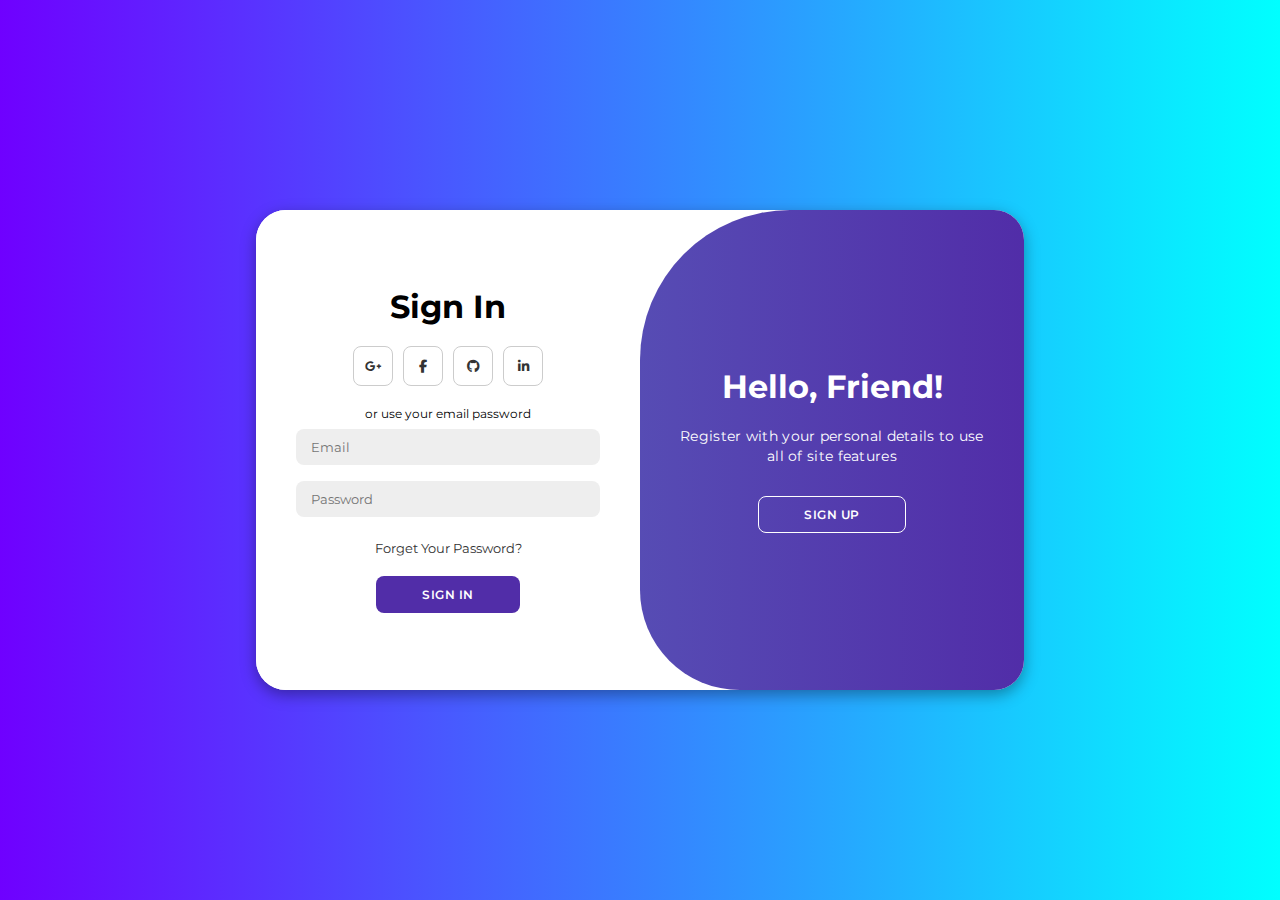
<file: Loginform/Login.html>
<!DOCTYPE html>
<html lang="en">

<!-- I copied this off youtube but I followed the process along the whole way -->
<head>
    <meta charset="UTF-8">
    <meta name="viewport" content="width=device-width, initial-scale=1.0">
    <link rel="stylesheet" href="https://cdnjs.cloudflare.com/ajax/libs/font-awesome/6.4.2/css/all.min.css">
    <link rel="stylesheet" href="/Loginform/Login.css">
    <title>Login Page Project</title>
</head>

<body>
    <div class="Header">
    <div class="container" id="container">
        <div class="form-container sign-up">
            <form>
                <h1>Create Account</h1>
                <div class="social-icons">
                    <a href="#" class="icon"><i class="fa-brands fa-google-plus-g"></i></a>
                    <a href="#" class="icon"><i class="fa-brands fa-facebook-f"></i></a>
                    <a href="#" class="icon"><i class="fa-brands fa-github"></i></a>
                    <a href="#" class="icon"><i class="fa-brands fa-linkedin-in"></i></a>
                </div>
                <span>or use your email for registeration</span>
                <input type="text" placeholder="Name">
                <input type="email" placeholder="Email">
                <input type="password" placeholder="Password">
                <button>Sign Up</button>
            </form>
        </div>
        <div class="form-container sign-in">
            <form>
                <h1>Sign In</h1>
                <div class="social-icons">
                    <a href="#" class="icon"><i class="fa-brands fa-google-plus-g"></i></a>
                    <a href="#" class="icon"><i class="fa-brands fa-facebook-f"></i></a>
                    <a href="#" class="icon"><i class="fa-brands fa-github"></i></a>
                    <a href="#" class="icon"><i class="fa-brands fa-linkedin-in"></i></a>
                </div>
                <span>or use your email password</span>
                <input type="email" placeholder="Email">
                <input type="password" placeholder="Password">
                <a href="#">Forget Your Password?</a>
                <button>Sign In</button>
            </form>
        </div>
        <div class="toggle-container">
            <div class="toggle">
                <div class="toggle-panel toggle-left">
                    <h1>Welcome Back!</h1>
                    <p>Enter your personal details to use all of site features</p>
                    <button class="hidden" id="login">Sign In</button>
                </div>
                <div class="toggle-panel toggle-right">
                    <h1>Hello, Friend!</h1>
                    <p>Register with your personal details to use all of site features</p>
                    <button class="hidden" id="register">Sign Up</button>
                </div>
            </div>
        </div>
    </div>
    </div>

    <script src="/Loginform/Login.js"></script>
</body>

</html>
</file>
<file: Loginform/Login.css>
@import url('https://fonts.googleapis.com/css2?family=Montserrat:wght@300;400;500;600;700&display=swap');

*{
    margin: 0;
    padding: 0;
    box-sizing: border-box;
    font-family: 'Montserrat', sans-serif;
}

body{
    background-color: #c9d6ff;
    background: linear-gradient(to right, #6f00ff, #00ffff);
    display: flex;
    align-items: center;
    justify-content: center;
    flex-direction: column;
    height: 100vh;
}

.Header ul {
    height: 0px;
    display: contents;
    justify-content: center;
}

.Header ul li {
    display: inline-block;
    padding: 40px 30px;
}

.Header ul li a {
    text-decoration: none;
    color: #ffffff;
    text-transform: uppercase;
    font-size: 20px;
    padding: 5px 10px;
    font-family: Georgia, 'Times New Roman', Times, serif;
}

/* Line under text when hovering over */
.Header ul li a:hover {
    position: relative;
    color: #000000;
    border-bottom: 1px solid black;
}

.Header ul li a::after {
    content: '';
    position: absolute;
    width: 100%;
    transform: scaleX(0);
    height: 1px;
    bottom: 0;
    left: 0;
    background-color: #000000;
    transform-origin: bottom right;
    transition: transform 0.5s ease-out;
}

.Header ul li a:hover::after {
    transform: scaleX(1);
    transform-origin: bottom left;
}

/* Login form */
.container{
    background-color: #fff;
    border-radius: 30px;
    box-shadow: 0 5px 15px rgba(0, 0, 0, 0.35);
    position: relative;
    overflow: hidden;
    width: 768px;
    max-width: 100%;
    min-height: 480px;
}

.container p{
    font-size: 14px;
    line-height: 20px;
    letter-spacing: 0.3px;
    margin: 20px 0;
}

.container span{
    font-size: 12px;
}

.container a{
    color: #333;
    font-size: 13px;
    text-decoration: none;
    margin: 15px 0 10px;
}

.container button{
    background-color: #512da8;
    color: #fff;
    font-size: 12px;
    padding: 10px 45px;
    border: 1px solid transparent;
    border-radius: 8px;
    font-weight: 600;
    letter-spacing: 0.5px;
    text-transform: uppercase;
    margin-top: 10px;
    cursor: pointer;
}

.container button.hidden{
    background-color: transparent;
    border-color: #fff;
}

.container form{
    background-color: #fff;
    display: flex;
    align-items: center;
    justify-content: center;
    flex-direction: column;
    padding: 0 40px;
    height: 100%;
}

.container input{
    background-color: #eee;
    border: none;
    margin: 8px 0;
    padding: 10px 15px;
    font-size: 13px;
    border-radius: 8px;
    width: 100%;
    outline: none;
}

.form-container{
    position: absolute;
    top: 0;
    height: 100%;
    transition: all 0.6s ease-in-out;
}

.sign-in{
    left: 0;
    width: 50%;
    z-index: 2;
}

.container.active .sign-in{
    transform: translateX(100%);
}

.sign-up{
    left: 0;
    width: 50%;
    opacity: 0;
    z-index: 1;
}

.container.active .sign-up{
    transform: translateX(100%);
    opacity: 1;
    z-index: 5;
    animation: move 0.6s;
}

@keyframes move{
    0%, 49.99%{
        opacity: 0;
        z-index: 1;
    }
    50%, 100%{
        opacity: 1;
        z-index: 5;
    }
}

.social-icons{
    margin: 20px 0;
}

.social-icons a{
    border: 1px solid #ccc;
    border-radius: 20%;
    display: inline-flex;
    justify-content: center;
    align-items: center;
    margin: 0 3px;
    width: 40px;
    height: 40px;
}

.toggle-container{
    position: absolute;
    top: 0;
    left: 50%;
    width: 50%;
    height: 100%;
    overflow: hidden;
    transition: all 0.6s ease-in-out;
    border-radius: 150px 0 0 100px;
    z-index: 1000;
}

.container.active .toggle-container{
    transform: translateX(-100%);
    border-radius: 0 150px 100px 0;
}

.toggle{
    background-color: #512da8;
    height: 100%;
    background: linear-gradient(to right, #5c6bc0, #512da8);
    color: #fff;
    position: relative;
    left: -100%;
    height: 100%;
    width: 200%;
    transform: translateX(0);
    transition: all 0.6s ease-in-out;
}

.container.active .toggle{
    transform: translateX(50%);
}

.toggle-panel{
    position: absolute;
    width: 50%;
    height: 100%;
    display: flex;
    align-items: center;
    justify-content: center;
    flex-direction: column;
    padding: 0 30px;
    text-align: center;
    top: 0;
    transform: translateX(0);
    transition: all 0.6s ease-in-out;
}

.toggle-left{
    transform: translateX(-200%);
}

.container.active .toggle-left{
    transform: translateX(0);
}

.toggle-right{
    right: 0;
    transform: translateX(0);
}

.container.active .toggle-right{
    transform: translateX(200%);
}
</file>
